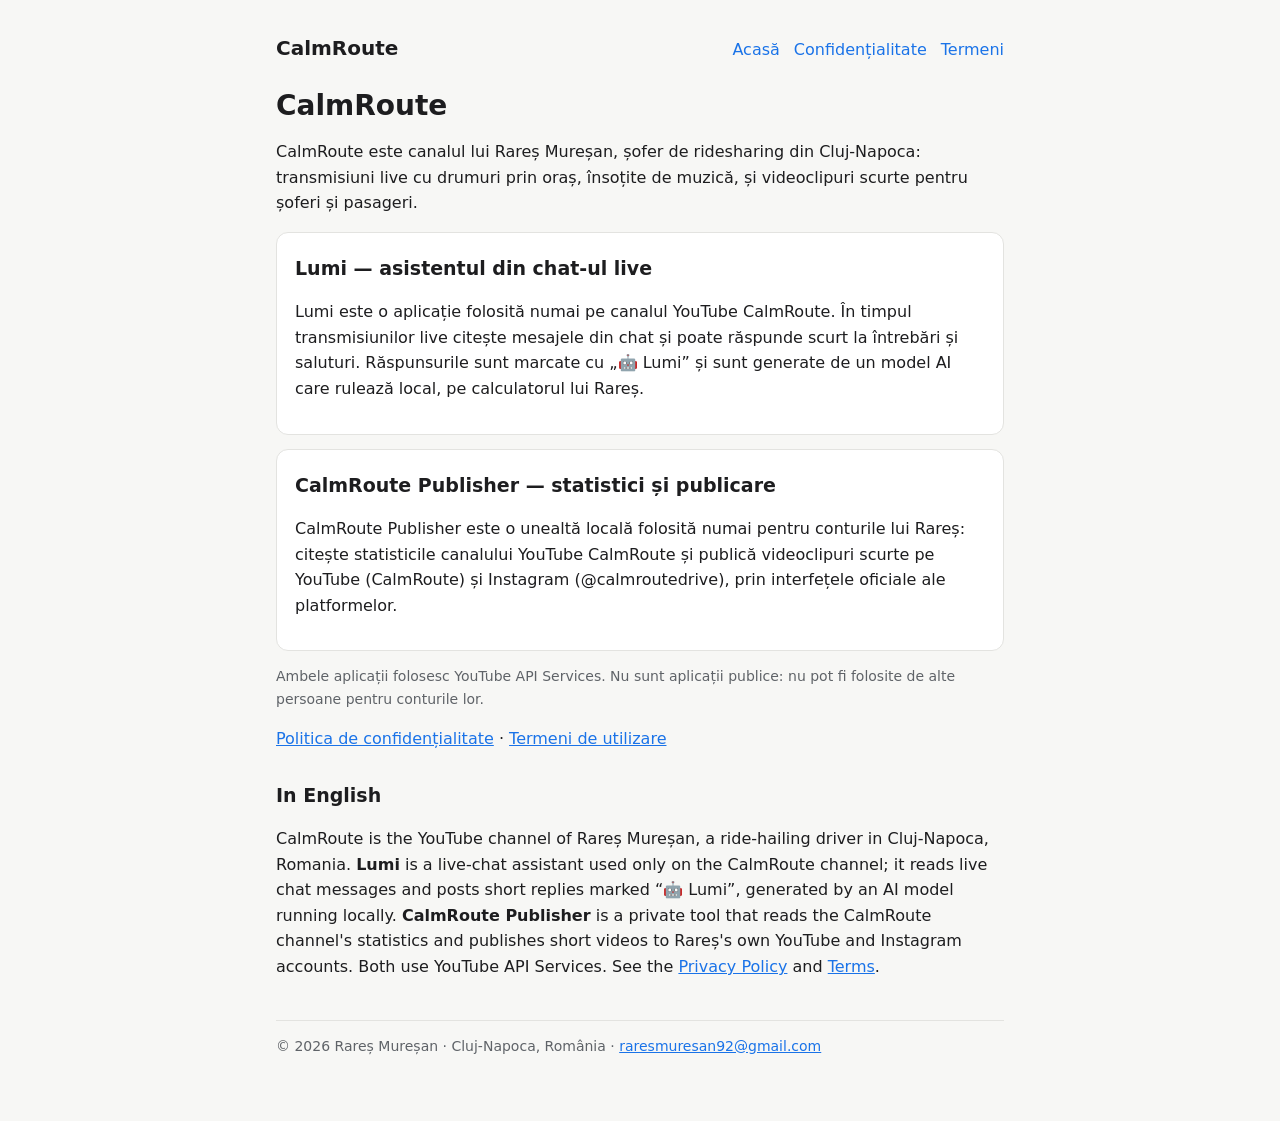
<file: index.html>
<!doctype html><html lang="ro"><head><meta charset="utf-8"><meta name="viewport" content="width=device-width,initial-scale=1"><title>CalmRoute</title><link rel="stylesheet" href="style.css"></head><body><main><header><a class="logo" href="./">CalmRoute</a><nav><a href="./">Acasă</a><a href="confidentialitate.html">Confidențialitate</a><a href="termeni.html">Termeni</a></nav></header>
<h1>CalmRoute</h1>
<p>CalmRoute este canalul lui Rareș Mureșan, șofer de ridesharing din Cluj-Napoca: transmisiuni live cu drumuri prin oraș, însoțite de muzică, și videoclipuri scurte pentru șoferi și pasageri.</p>
<div class="card"><h2>Lumi — asistentul din chat-ul live</h2>
<p>Lumi este o aplicație folosită numai pe canalul YouTube CalmRoute. În timpul transmisiunilor live citește mesajele din chat și poate răspunde scurt la întrebări și saluturi. Răspunsurile sunt marcate cu „🤖 Lumi” și sunt generate de un model AI care rulează local, pe calculatorul lui Rareș.</p></div>
<div class="card"><h2>CalmRoute Publisher — statistici și publicare</h2>
<p>CalmRoute Publisher este o unealtă locală folosită numai pentru conturile lui Rareș: citește statisticile canalului YouTube CalmRoute și publică videoclipuri scurte pe YouTube (CalmRoute) și Instagram (@calmroutedrive), prin interfețele oficiale ale platformelor.</p></div>
<p class="muted">Ambele aplicații folosesc YouTube API Services. Nu sunt aplicații publice: nu pot fi folosite de alte persoane pentru conturile lor.</p>
<p><a href="confidentialitate.html">Politica de confidențialitate</a> · <a href="termeni.html">Termeni de utilizare</a></p>
<h2>In English</h2>
<p>CalmRoute is the YouTube channel of Rareș Mureșan, a ride-hailing driver in Cluj-Napoca, Romania. <b>Lumi</b> is a live-chat assistant used only on the CalmRoute channel; it reads live chat messages and posts short replies marked “🤖 Lumi”, generated by an AI model running locally. <b>CalmRoute Publisher</b> is a private tool that reads the CalmRoute channel's statistics and publishes short videos to Rareș's own YouTube and Instagram accounts. Both use YouTube API Services. See the <a href="confidentialitate.html#en">Privacy Policy</a> and <a href="termeni.html#en">Terms</a>.</p>
<footer>© 2026 Rareș Mureșan · Cluj-Napoca, România · <a href="mailto:raresmuresan92@gmail.com">raresmuresan92@gmail.com</a></footer></main></body></html>
</file>
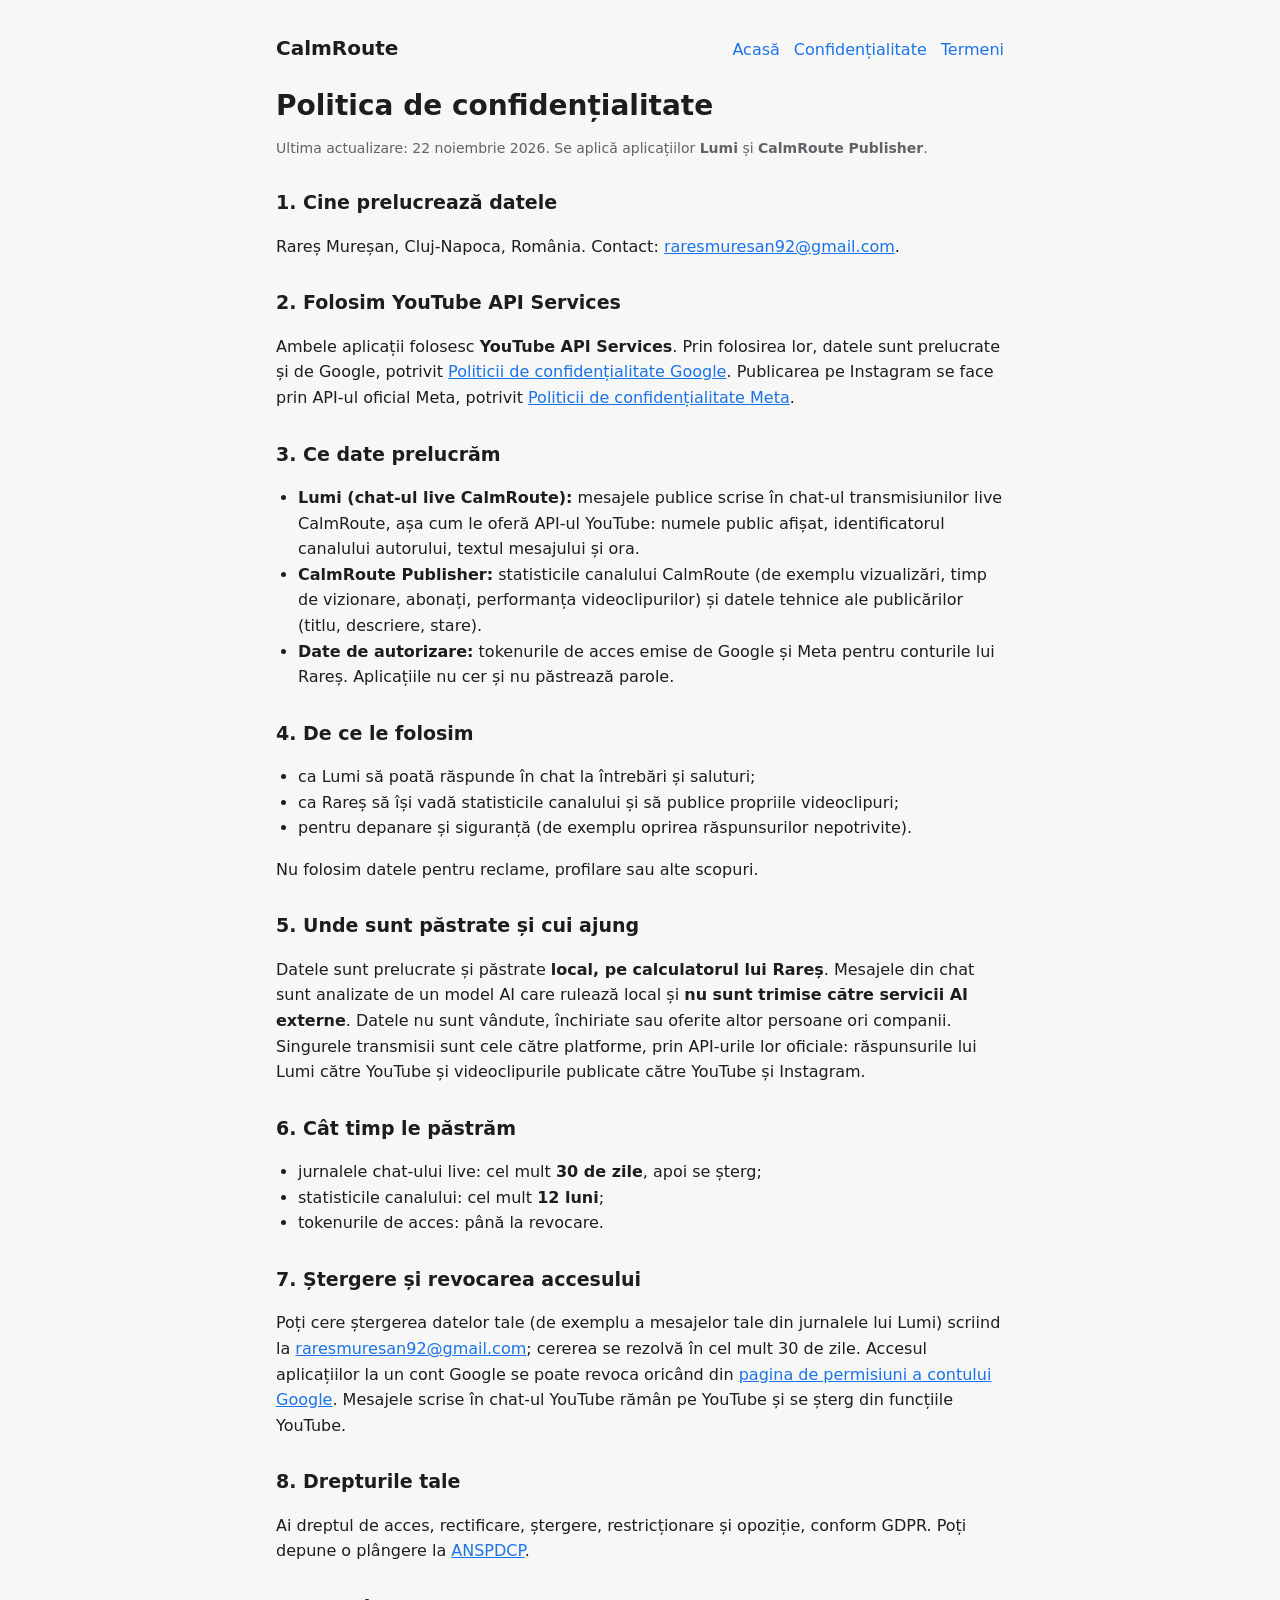
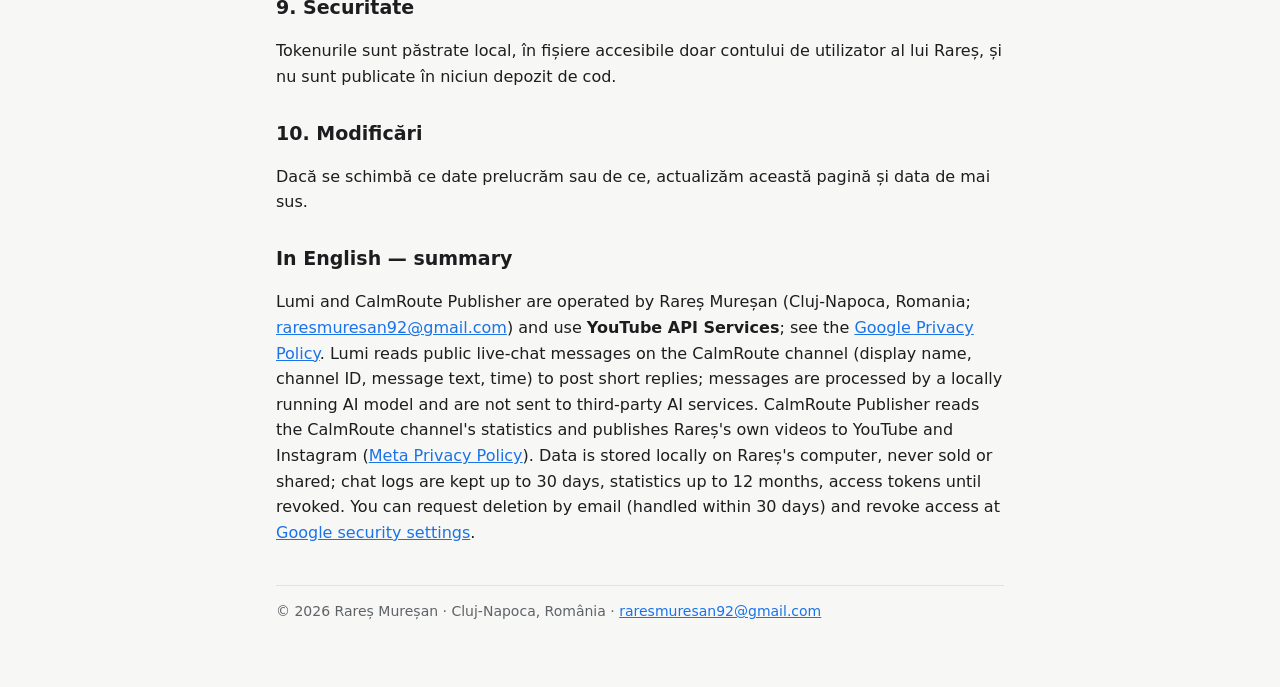
<file: confidentialitate.html>
<!doctype html><html lang="ro"><head><meta charset="utf-8"><meta name="viewport" content="width=device-width,initial-scale=1"><title>Politica de confidențialitate — CalmRoute</title><link rel="stylesheet" href="style.css"></head><body><main><header><a class="logo" href="./">CalmRoute</a><nav><a href="./">Acasă</a><a href="confidentialitate.html">Confidențialitate</a><a href="termeni.html">Termeni</a></nav></header>
<h1>Politica de confidențialitate</h1>
<p class="muted">Ultima actualizare: 22 noiembrie 2026. Se aplică aplicațiilor <b>Lumi</b> și <b>CalmRoute Publisher</b>.</p>
<h2>1. Cine prelucrează datele</h2>
<p>Rareș Mureșan, Cluj-Napoca, România. Contact: <a href="mailto:raresmuresan92@gmail.com">raresmuresan92@gmail.com</a>.</p>
<h2>2. Folosim YouTube API Services</h2>
<p>Ambele aplicații folosesc <b>YouTube API Services</b>. Prin folosirea lor, datele sunt prelucrate și de Google, potrivit <a href="https://policies.google.com/privacy">Politicii de confidențialitate Google</a>. Publicarea pe Instagram se face prin API-ul oficial Meta, potrivit <a href="https://www.facebook.com/privacy/policy">Politicii de confidențialitate Meta</a>.</p>
<h2>3. Ce date prelucrăm</h2>
<ul>
<li><b>Lumi (chat-ul live CalmRoute):</b> mesajele publice scrise în chat-ul transmisiunilor live CalmRoute, așa cum le oferă API-ul YouTube: numele public afișat, identificatorul canalului autorului, textul mesajului și ora.</li>
<li><b>CalmRoute Publisher:</b> statisticile canalului CalmRoute (de exemplu vizualizări, timp de vizionare, abonați, performanța videoclipurilor) și datele tehnice ale publicărilor (titlu, descriere, stare).</li>
<li><b>Date de autorizare:</b> tokenurile de acces emise de Google și Meta pentru conturile lui Rareș. Aplicațiile nu cer și nu păstrează parole.</li>
</ul>
<h2>4. De ce le folosim</h2>
<ul>
<li>ca Lumi să poată răspunde în chat la întrebări și saluturi;</li>
<li>ca Rareș să își vadă statisticile canalului și să publice propriile videoclipuri;</li>
<li>pentru depanare și siguranță (de exemplu oprirea răspunsurilor nepotrivite).</li>
</ul>
<p>Nu folosim datele pentru reclame, profilare sau alte scopuri.</p>
<h2>5. Unde sunt păstrate și cui ajung</h2>
<p>Datele sunt prelucrate și păstrate <b>local, pe calculatorul lui Rareș</b>. Mesajele din chat sunt analizate de un model AI care rulează local și <b>nu sunt trimise către servicii AI externe</b>. Datele nu sunt vândute, închiriate sau oferite altor persoane ori companii. Singurele transmisii sunt cele către platforme, prin API-urile lor oficiale: răspunsurile lui Lumi către YouTube și videoclipurile publicate către YouTube și Instagram.</p>
<h2>6. Cât timp le păstrăm</h2>
<ul>
<li>jurnalele chat-ului live: cel mult <b>30 de zile</b>, apoi se șterg;</li>
<li>statisticile canalului: cel mult <b>12 luni</b>;</li>
<li>tokenurile de acces: până la revocare.</li>
</ul>
<h2>7. Ștergere și revocarea accesului</h2>
<p>Poți cere ștergerea datelor tale (de exemplu a mesajelor tale din jurnalele lui Lumi) scriind la <a href="mailto:raresmuresan92@gmail.com">raresmuresan92@gmail.com</a>; cererea se rezolvă în cel mult 30 de zile. Accesul aplicațiilor la un cont Google se poate revoca oricând din <a href="https://security.google.com/settings/security/permissions">pagina de permisiuni a contului Google</a>. Mesajele scrise în chat-ul YouTube rămân pe YouTube și se șterg din funcțiile YouTube.</p>
<h2>8. Drepturile tale</h2>
<p>Ai dreptul de acces, rectificare, ștergere, restricționare și opoziție, conform GDPR. Poți depune o plângere la <a href="https://www.dataprotection.ro/">ANSPDCP</a>.</p>
<h2>9. Securitate</h2>
<p>Tokenurile sunt păstrate local, în fișiere accesibile doar contului de utilizator al lui Rareș, și nu sunt publicate în niciun depozit de cod.</p>
<h2>10. Modificări</h2>
<p>Dacă se schimbă ce date prelucrăm sau de ce, actualizăm această pagină și data de mai sus.</p>
<h2 id="en">In English — summary</h2>
<p>Lumi and CalmRoute Publisher are operated by Rareș Mureșan (Cluj-Napoca, Romania; <a href="mailto:raresmuresan92@gmail.com">raresmuresan92@gmail.com</a>) and use <b>YouTube API Services</b>; see the <a href="https://policies.google.com/privacy">Google Privacy Policy</a>. Lumi reads public live-chat messages on the CalmRoute channel (display name, channel ID, message text, time) to post short replies; messages are processed by a locally running AI model and are not sent to third-party AI services. CalmRoute Publisher reads the CalmRoute channel's statistics and publishes Rareș's own videos to YouTube and Instagram (<a href="https://www.facebook.com/privacy/policy">Meta Privacy Policy</a>). Data is stored locally on Rareș's computer, never sold or shared; chat logs are kept up to 30 days, statistics up to 12 months, access tokens until revoked. You can request deletion by email (handled within 30 days) and revoke access at <a href="https://security.google.com/settings/security/permissions">Google security settings</a>.</p>
<footer>© 2026 Rareș Mureșan · Cluj-Napoca, România · <a href="mailto:raresmuresan92@gmail.com">raresmuresan92@gmail.com</a></footer></main></body></html>
</file>
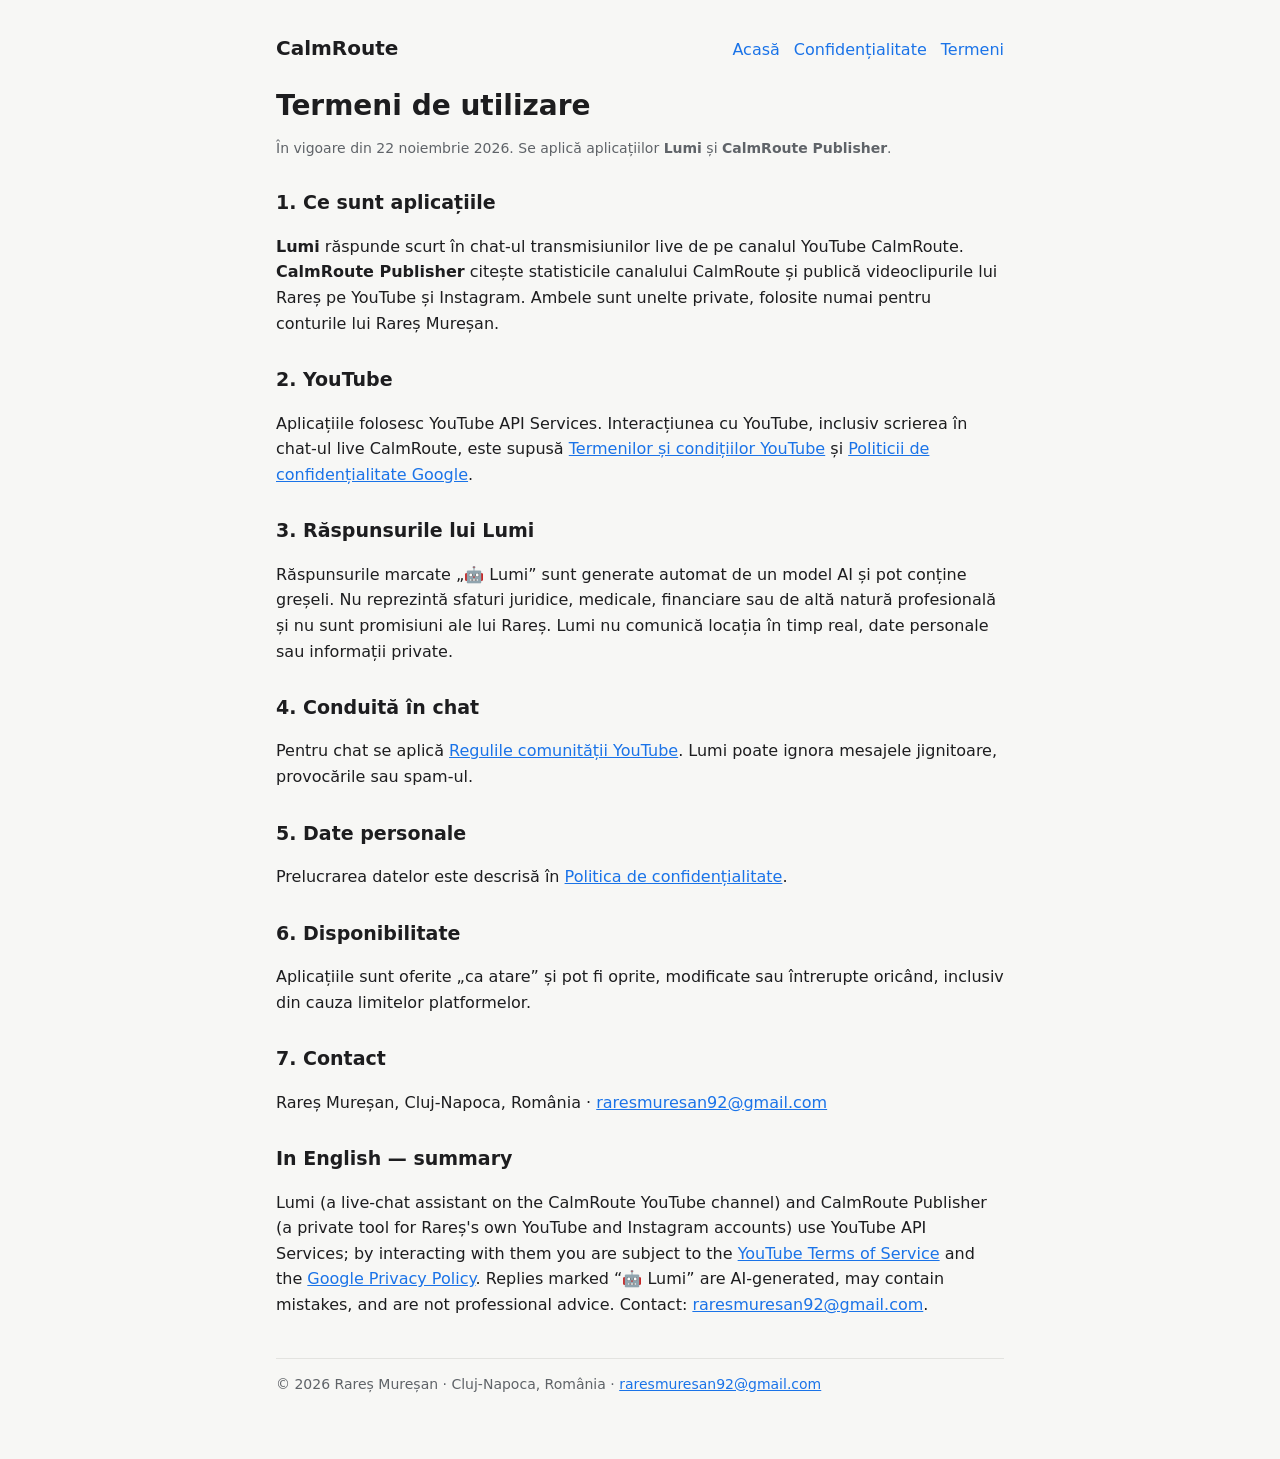
<file: termeni.html>
<!doctype html><html lang="ro"><head><meta charset="utf-8"><meta name="viewport" content="width=device-width,initial-scale=1"><title>Termeni de utilizare — CalmRoute</title><link rel="stylesheet" href="style.css"></head><body><main><header><a class="logo" href="./">CalmRoute</a><nav><a href="./">Acasă</a><a href="confidentialitate.html">Confidențialitate</a><a href="termeni.html">Termeni</a></nav></header>
<h1>Termeni de utilizare</h1>
<p class="muted">În vigoare din 22 noiembrie 2026. Se aplică aplicațiilor <b>Lumi</b> și <b>CalmRoute Publisher</b>.</p>
<h2>1. Ce sunt aplicațiile</h2>
<p><b>Lumi</b> răspunde scurt în chat-ul transmisiunilor live de pe canalul YouTube CalmRoute. <b>CalmRoute Publisher</b> citește statisticile canalului CalmRoute și publică videoclipurile lui Rareș pe YouTube și Instagram. Ambele sunt unelte private, folosite numai pentru conturile lui Rareș Mureșan.</p>
<h2>2. YouTube</h2>
<p>Aplicațiile folosesc YouTube API Services. Interacțiunea cu YouTube, inclusiv scrierea în chat-ul live CalmRoute, este supusă <a href="https://www.youtube.com/t/terms">Termenilor și condițiilor YouTube</a> și <a href="https://policies.google.com/privacy">Politicii de confidențialitate Google</a>.</p>
<h2>3. Răspunsurile lui Lumi</h2>
<p>Răspunsurile marcate „🤖 Lumi” sunt generate automat de un model AI și pot conține greșeli. Nu reprezintă sfaturi juridice, medicale, financiare sau de altă natură profesională și nu sunt promisiuni ale lui Rareș. Lumi nu comunică locația în timp real, date personale sau informații private.</p>
<h2>4. Conduită în chat</h2>
<p>Pentru chat se aplică <a href="https://www.youtube.com/howyoutubeworks/policies/community-guidelines/">Regulile comunității YouTube</a>. Lumi poate ignora mesajele jignitoare, provocările sau spam-ul.</p>
<h2>5. Date personale</h2>
<p>Prelucrarea datelor este descrisă în <a href="confidentialitate.html">Politica de confidențialitate</a>.</p>
<h2>6. Disponibilitate</h2>
<p>Aplicațiile sunt oferite „ca atare” și pot fi oprite, modificate sau întrerupte oricând, inclusiv din cauza limitelor platformelor.</p>
<h2>7. Contact</h2>
<p>Rareș Mureșan, Cluj-Napoca, România · <a href="mailto:raresmuresan92@gmail.com">raresmuresan92@gmail.com</a></p>
<h2 id="en">In English — summary</h2>
<p>Lumi (a live-chat assistant on the CalmRoute YouTube channel) and CalmRoute Publisher (a private tool for Rareș's own YouTube and Instagram accounts) use YouTube API Services; by interacting with them you are subject to the <a href="https://www.youtube.com/t/terms">YouTube Terms of Service</a> and the <a href="https://policies.google.com/privacy">Google Privacy Policy</a>. Replies marked “🤖 Lumi” are AI-generated, may contain mistakes, and are not professional advice. Contact: <a href="mailto:raresmuresan92@gmail.com">raresmuresan92@gmail.com</a>.</p>
<footer>© 2026 Rareș Mureșan · Cluj-Napoca, România · <a href="mailto:raresmuresan92@gmail.com">raresmuresan92@gmail.com</a></footer></main></body></html>
</file>
<file: style.css>
:root{--bg:#f7f7f5;--fg:#1d1d1f;--muted:#5f6368;--accent:#1a73e8;--card:#fff;--line:#e3e3e0}
@media (prefers-color-scheme:dark){:root{--bg:#141416;--fg:#ececec;--muted:#a0a4aa;--accent:#8ab4f8;--card:#1d1d20;--line:#2e2e33}}
*{box-sizing:border-box}body{margin:0;background:var(--bg);color:var(--fg);font:16px/1.6 system-ui,-apple-system,"Segoe UI",Roboto,sans-serif}
main{max-width:760px;margin:0 auto;padding:32px 16px 64px}
header{display:flex;flex-wrap:wrap;gap:12px;align-items:baseline;justify-content:space-between;margin-bottom:24px}
header a.logo{font-weight:700;font-size:20px;color:var(--fg);text-decoration:none}
nav a{margin-left:14px;color:var(--accent);text-decoration:none}nav a:first-child{margin-left:0}
h1{font-size:28px;line-height:1.25;margin:8px 0 12px}h2{font-size:19px;margin:28px 0 8px}
.card{background:var(--card);border:1px solid var(--line);border-radius:12px;padding:16px 18px;margin:14px 0}
.muted{color:var(--muted);font-size:14px}a{color:var(--accent)}ul{padding-left:22px}
footer{margin-top:40px;border-top:1px solid var(--line);padding-top:14px;color:var(--muted);font-size:14px}
.card h2{margin-top:4px}
</file>
